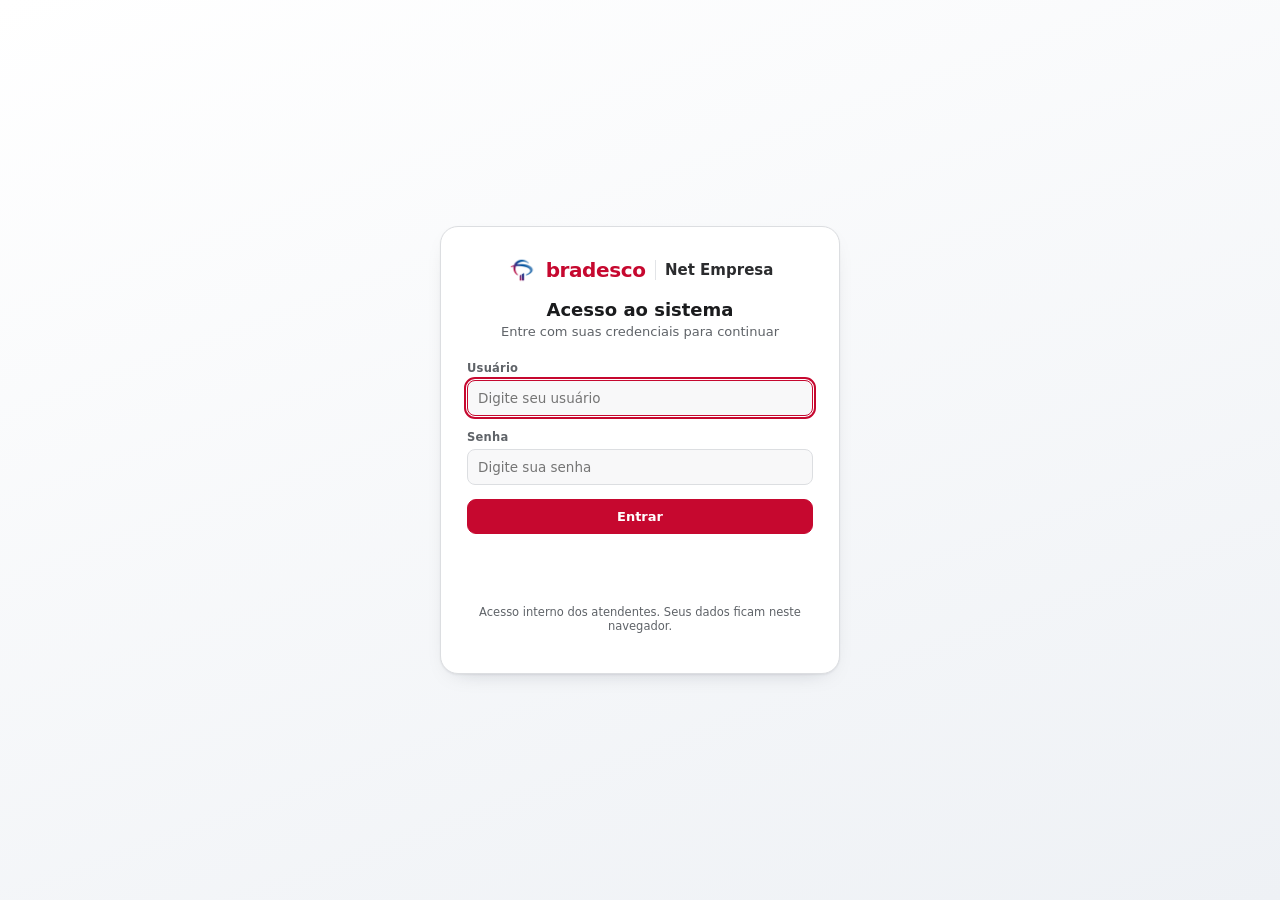
<file: index.html>
<!DOCTYPE html>
<html lang="pt-BR">
<head>
<meta charset="UTF-8">
<meta name="viewport" content="width=device-width, initial-scale=1, maximum-scale=1">
<title>Bradesco Net Empresa · Central de Mensagens</title>
<link rel="shortcut icon" href="https://banco.bradesco/assets/pessoajuridica/img/favicon.ico" type="image/x-icon">
<link rel="stylesheet" href="css/theme.css">
<style>
  /* ============ MOBILE FIRST ============ */
  :root{
    --bg:#e3edf7; --card:#ffffff; --card2:#f6f7f8; --linha:#dcdee1;
    --texto:#808387; --suave:#245189; --prim:#c6082f;
    --ok:#0a7d3b; --raio:14px; --b-red:#c6082f;
  }
  #painel{background: #fff;}
  @media (prefers-color-scheme: light){
    :root{ --bg:#e3edf7; --card:#d1d2d5; --card2:#ebecf1; --linha:#070707;
           --texto:#070707; --suave:#1a68b5; --prim:#e04a63;
           --ok:#3ddc84; --b-red:#ff5f78; }
  }
  *{ box-sizing:border-box; -webkit-tap-highlight-color:transparent; }
  body{ margin:0; background:var(--bg); color:var(--texto);
        font-family:-apple-system,"Segoe UI",Roboto,Ubuntu,sans-serif;
        display:flex; flex-direction:column; align-items:center; min-height:100vh; }
  .app{ width:100%; max-width:480px; padding:14px 14px 90px; }

  header{ display:flex; align-items:center; gap:12px; padding:8px 2px 14px; }
  .linha-marca{ margin:0; }
  header h1.pagina{ font-size:14px; margin:0; line-height:1.2; color:var(--suave); font-weight:600; }
  header small{ color:var(--suave); font-weight:400; display:block; font-size:12px; }

  .card{ background:var(--card); border:1px solid var(--linha);
         border-radius:var(--raio); padding:14px; margin-bottom:14px; }
  .card h2{ font-size:13px; text-transform:uppercase; letter-spacing:.06em;
            color:var(--suave); margin:0 0 10px; }

  /* Campos de nome */
  .campos{ display:grid; gap:10px; }
  .campo label{ display:block; font-size:12px; color:var(--suave);
                margin:0 2px 5px; font-weight:600; }
  .campo input{ width:100%; font-size:18px; padding:14px; border-radius:12px;
                border:1px solid var(--linha); background:var(--card2);
                color:var(--texto); outline:none; }
  .campo input:focus{ border-color:var(--prim); }

  /* Lista de títulos */
  .titulos{ display:grid; gap:8px; }
  .grupo{ font-size:11px; text-transform:uppercase; letter-spacing:.08em;
          color:var(--suave); font-weight:700; margin:12px 2px 4px; }
  .grupo:first-child{ margin-top:0; }
  .titulo{ display:flex; align-items:center; gap:10px; width:100%; text-align:left;
           font-size:15px; padding:13px 14px; border-radius:12px; cursor:pointer;
           border:1px solid var(--linha); background:var(--card2); color:var(--texto); }
  .titulo .num{ width:26px; height:26px; border-radius:8px; flex:none;
                background:var(--card); border:1px solid var(--linha);
                display:grid; place-items:center; font-size:12px; color:var(--suave); }
  .titulo.ativa{ border-color:var(--prim); background:color-mix(in srgb,var(--prim) 15%, var(--card2)); }
  .titulo.ativa .num{ background:var(--prim); color:#0b1220; border-color:var(--prim); font-weight:700; }

  /* Painel da mensagem */
  textarea{ width:100%; min-height:170px; resize:vertical; font-size:16px; line-height:1.5;
            padding:14px; border-radius:12px; border:1px solid var(--linha);
            background:var(--card2); color:var(--texto); outline:none; font-family:inherit; }
  textarea:focus{ border-color:var(--prim); }

  .acoes{ display:flex; gap:10px; margin-top:10px; }
  .btn{ flex:1; font-size:16px; font-weight:700; padding:15px; border-radius:12px;
        border:none; cursor:pointer; transition:transform .06s, opacity .2s; }
  .btn:active{ transform:scale(.97); }
  .btn-copiar{ background:var(--prim); color:#fff; }
  .btn-copiar.copiado{ background:var(--ok); color:#fff; }
  .btn-rest{ flex:0 0 auto; padding:15px 14px; background:transparent;
             border:1px solid var(--linha); color:var(--suave); font-weight:600; }

  .rodape{ text-align:center; color:var(--suave); font-size:12px; margin-top:4px; }

  /* ============ DESDE TABLET CIMA ============ */
  @media (min-width:640px){
    .app{ padding-top:28px; }
    .campos{ grid-template-columns:1fr 1fr; }
    textarea{ min-height:220px; }
    .cc-nav{ height:60px;}
  }
  /* ============ DESDE DESKTOP CIMA: painel FIXO, lista com scroll interno ============ */
  @media (min-width:1024px){
    html{ height:100%; overflow:hidden; }
    body{ height:100%; min-height:0; padding:0; overflow:hidden; }
    .app{ max-width:1000px; flex:1 1 auto; min-height:0; display:flex; flex-direction:column;
          overflow:hidden; padding-top:0; padding-bottom:12px; }
    header{ flex:none; }
    .app-content{ flex:1 1 auto; min-height:0;
                  display:grid; grid-template-columns:400px 1fr;
                  grid-template-rows:auto 1fr; gap:14px; align-items:stretch; }
    .app-content .card{ margin-bottom:0; margin-top:0; }
    #card-campos { grid-column:1; grid-row:1; flex:none; }
    #card-painel { grid-column:2; grid-row:1 / span 2; min-height:0;
                   display:flex; flex-direction:column; }
    #card-painel textarea{ flex:1 1 auto; min-height:0; resize:none; }
    #card-titulos{ grid-column:1; grid-row:2; min-height:0;
                  display:flex; flex-direction:column; }
    #card-titulos .titulos{ flex:1 1 auto; min-height:0; overflow-y:auto; padding-right:2px; }
    .rodape{ flex:none; margin-top:10px; }
  }
  /* ════════ IDENTIDADE BRADESCO NET EMPRESA ════════
     Troque o SVG .brinco por um <img> do logotipo oficial quando tiver
     o arquivo (mantendo a classe .brinco). */
  .marca{ display:inline-flex; align-items:center; gap:9px; }
  .brinco{ width:30px; height:30px; color:var(--b-red,#c6082f); flex:none; display:block; }
  .b-word{ font-size:20px; font-weight:800; letter-spacing:-.02em; color:var(--b-red,#c6082f); }
  .b-sep{ width:1.5px; height:20px; background:var(--border,var(--line,#dcdfe2)); }
  .b-net{ font-size:15px; font-weight:600; color:var(--text,var(--ink,#1a1b1d)); opacity:.9; white-space:nowrap; }
  .b-pag{ font-size:14px; font-weight:500; color:var(--muted,#5f6368); white-space:nowrap; margin-left:2px; }
  /* ════════ MENU ENTRE TELAS ════════
     Mesmo bloco em todas as telas; em cada uma, class="ativa" na própria. */
  .cc-nav{ position:sticky; top:0; z-index:60; width:100%; height:auto; flex:0 0 auto; display:flex; gap:10px;
          padding:9px 12px; overflow-x:auto; -webkit-overflow-scrolling:touch; scrollbar-width:none;
          background:var(--surface,var(--card,#fff));
          border-bottom:1px solid var(--border,var(--line,#e2e4e7)); }
  .cc-nav::-webkit-scrollbar{ display:none; }
  .cc-nav a{ flex:none; font-size:13px; font-weight:600; color:var(--muted,#5f6368);
             text-decoration:none; padding:8px 14px; border-radius:999px;
             border:1px solid transparent; white-space:nowrap; }
  .cc-nav a:hover{ color:var(--text,var(--ink,#1a1b1d)); }
  .cc-nav a.ativa{ background:#c6082f; border-color:#c6082f; color:#fff; }
</style>
</head>
<body>

<!-- ══════════ MENU ENTRE TELAS ══════════
     Nas outras telas, cole este <nav> inteiro logo após o <body> e mova a
     classe "ativa" para a opção da própria tela.
     (Se o arquivo se chamar "tarifas.html", ajuste o link abaixo.) -->
<nav class="cc-nav">
  <a href="index.html" class="ativa">Mensagens</a>
  <a href="tarifas.html">Tarifas</a>
  <a href="cadastro.html">Cadastro</a>
  <a href="cadastro_novo.html">Cadastro novo</a>
  <a href="#" class="sair" id="btnSair">Sair</a>
</nav>

<div class="app">

  <header>
    <div class="linha-marca"><span class="marca"><img class="brinco" src="img/net.png" alt="" srcset=""><span class="b-word">bradesco</span><span class="b-sep"></span><span class="b-net">Net&nbsp;Empresa</span></span></div>
    <h1 class="pagina">Central de Mensagens <small id="hora-atual"></small></h1>
    <button class="theme-btn" id="themeBtn" type="button">Tema</button>
  </header>

  <div class="app-content">

    <!-- Nomes -->
    <section class="card" id="card-campos">
      <h2>Dados do atendimento</h2>
      <div class="campos">
        <div class="campo">
          <label for="nome-cliente">Cliente → {NOME_CLIENTE}</label>
          <input id="nome-cliente" type="text" autocomplete="off"
                 placeholder="Ex.: Camila">
        </div>
        <div class="campo">
          <label for="nome-gerente">Gerente → {NOME_GERENTE}</label>
          <input id="nome-gerente" type="text" autocomplete="off"
                 placeholder="Ex.: André Raponi">
        </div>
        <div class="campo">
          <label for="empresa">Empresa → {EMPRESA}</label>
          <input id="empresa" type="text" autocomplete="off"
                 placeholder="Ex.: Construtora Silva Ltda">
        </div>
        <div class="campo">
          <label for="conta">Conta → {CONTA}</label>
          <input id="conta" type="text" autocomplete="off"
                 placeholder="Ex.: 1234-5">
        </div>
      </div>
    </section>

    <!-- Painel editável (ANTES da lista no mobile) -->
    <section class="card" id="card-painel">
      <h2>Painel <span style="font-weight:400;text-transform:none">(pode editar)</span></h2>
      <textarea id="painel" spellcheck="false" placeholder="Selecione uma mensagem abaixo…"></textarea>
      <div class="acoes">
        <button class="btn btn-rest" id="btn-restaurar" title="Volta a mensagem original">↺</button>
        <button class="btn btn-copiar" id="btn-copiar">📋 Copiar</button>
      </div>
    </section>

    <!-- Títulos das mensagens -->
    <section class="card" id="card-titulos">
      <h2>Mensagens</h2>
      <div id="lista-titulos" class="titulos"></div>
    </section>

  </div>

  <p class="rodape" id="rodape"></p>
</div>

<script src="js/common.js"></script>
<script>
BN.garanteLogin(); BN.initTema(); BN.logoutNoNav();
/* ════════════════════════════════════════════════════════════════════
   COMO INCLUIR NOVAS MENSAGENS
   ────────────────────────────────────────────────────────────────────
   1. No array MENSAGENS abaixo, copie um bloco
      { titulo: …, mensagem: … } e cole perto das mensagens do mesmo
      assunto (elas estão organizadas em grupos).

   2. O "titulo" é o que aparece no menu. O "mensagem" é o texto que
      sai no painel, com as chaves já trocadas.

   3. Opcional: use a propriedade "grupo: "Nome do grupo"" para criar
      uma separação com rótulo na lista. Não repita o grupo na primeira
      mensagem de cada bloco — um "grupo" por bloco já separa tudo.

   EXEMPLO:
   {
     grupo: "Crédito",
     titulo: "Proposta de empréstimo",
     mensagem: "{SAUDACAO}, {NOME_CLIENTE}. Consegue ficar com o computador? Quero verificar uma proposta para você."
   }

   CHAVES DISPONÍVEIS (preenchidas sozinhas, sem digitar nada):
     {SAUDACAO}      → "Bom dia" (5h–12h) · "Boa tarde" (12h–18h) · "Boa noite" (18h–5h)
     {DIA}           → "Segunda-feira", "Terça-feira", … conforme a data
     {NOME_CLIENTE}  → campo "Cliente"; se estiver vazio, vira "cliente"
     {NOME_GERENTE}  → campo "Gerente" (nome do gerente anterior nos grupos
                       de rotatividade); se estiver vazio, a chave fica
                       visível no texto para lembrar de preencher
     {EMPRESA}       → campo "Empresa"; vazio → chave visível no texto
     {CONTA}         → campo "Conta"; vazio → chave visível no texto
     {NOME}          → aceita como sinônimo de {NOME_CLIENTE} (mensagens antigas)

   QUERER MAIS CHAVES? Ex.: {CIDADE}:
     • na mensagem, escreva onde a chave deve vir: "…em {CIDADE}…"
     • no objeto CAMPOS_EXTRA abaixo, adicione: CIDADE: "São Paulo"
       e pronto — a função aplicarChaves() troca automaticamente.

   ORDEM DA LISTA: os grupos seguem a ordem dos blocos em MENSAGENS,
   então para mover/reordenar, mova os blocos inteiros.
   ════════════════════════════════════════════════════════════════════ */

const MENSAGENS = [
  /* ── ABERTURA / SEXTO SENTIDO ───────────────────────────────────── */
  {
    grupo: "Abertura",
    titulo: "Salvar contato",
    mensagem: "Peço que salve meu contato. Estou à disposição para suporte, investimentos, linhas de crédito, Pronampe e outras soluções financeiras para sua empresa. Conte comigo!"
  },
  {
    titulo: "Apresentação Gerente 01 (Homem)",
    mensagem: "Olá, {NOME_CLIENTE}! Tudo bem?\nSou {NOME_GERENTE}, seu novo gerente de relacionamento PJ do Bradesco.\nA partir de agora fico responsável pela conta {CONTA} da {EMPRESA}.\nEstou à disposição para suporte, investimentos, crédito, cartões, tarifas e benefícios.\nSe achar melhor, podemos tomar um café na agência e alinhar tudo com calma.\n\nConte comigo.\nAtenciosamente, {NOME_GERENTE}\nGerente de relacionamento PJ Bradesco."
  },
  {
    titulo: "Apresentação Gerente 01 (Mulher)",
    mensagem: "Olá, {NOME_CLIENTE}! Tudo bem?\nSou {NOME_GERENTE}, sua nova gerente de relacionamento PJ do Bradesco.\nA partir de agora fico responsável pela conta {CONTA} da {EMPRESA}.\nEstou à disposição para suporte, investimentos, crédito, cartões, tarifas e benefícios.\nSe achar melhor, podemos tomar um café na agência e alinhar tudo com calma.\n\nConte comigo.\nAtenciosamente, {NOME_GERENTE}\nGerente de relacionamento PJ Bradesco."
  },
  {
    titulo: "Apresentação Gerente 02 (Homem)",
    mensagem: "{SAUDACAO}, {NOME_CLIENTE}!\n\nMeu nome é {NOME_GERENTE}, tudo bem?\n\nEstou assumindo a carteira PJ da agência e, a partir de agora, serei seu novo gerente de relacionamento no Bradesco, certo?\n\nEstou entrando em contato para me colocar à disposição para o que precisar.\n\nSe houver alguma pendência da gestão anterior, ou necessidade de liberação de crédito, ajuste na cesta de serviços, enfim, conte comigo.\n\nE claro, fica o convite: assim que possível, passe aqui na agência para tomarmos um cafezinho com a gente."
  },
  {
    titulo: "Apresentação Gerente 02 (Mulher)",
    mensagem: "{SAUDACAO}, {NOME_CLIENTE}!\n\nMeu nome é {NOME_GERENTE}, tudo bem?\n\nEstou assumindo a carteira PJ da agência e, a partir de agora, serei sua nova gerente de relacionamento no Bradesco, certo?\n\nEstou entrando em contato para me colocar à disposição para o que precisar.\n\nSe houver alguma pendência da gestão anterior, ou necessidade de liberação de crédito, ajuste na cesta de serviços, enfim, conte comigo.\n\nE claro, fica o convite: assim que possível, passe aqui na agência para tomarmos um cafezinho com a gente."
  },
  {
    titulo: "Acesso no PC",
    mensagem: "{SAUDACAO}! Hoje é {DIA}, e já estou aqui na agência realizando os atendimentos. Estou entrando em contato porque temos a possibilidade de verificar alguns benefícios para a sua empresa, incluindo a redução ou isenção das tarifas do pacote empresarial que vocês pagam mensalmente.\n\nEssa redução pode gerar uma economia significativa ao longo de 2 a 3 anos, diminuindo os custos bancários da empresa.\n\nVocê está com acesso ao computador, tablet ou notebook neste momento? Assim, podemos verificar a possibilidade de realizar o procedimento por telefone, com o atendimento da agência, e conferir quais benefícios estão disponíveis para a sua conta."
  },
  {
    titulo: "Atendimentos na agência",
    mensagem: "{SAUDACAO}! Já estou fazendo alguns atendimentos na agência. Se você tiver disponibilidade durante o dia, consigo fazer a inclusão dos benefícios e deixar gratuita a tarifa mensal do pacote de serviços da conta, aquela cobrança mensal.\n\nAssim, em vez de ficar pagando essa tarifa, conseguimos direcionar esse valor para uma opção que possa gerar rentabilidade. Se tiver um momento que não atrapalhe sua rotina, me avisa pelo WhatsApp que alinhamos o atendimento."
  },
  {
    titulo: "Cesta de serviços gratuita",
    mensagem: "{SAUDACAO}! Hoje é {DIA}, e já estou aqui na agência.\n\nQueria verificar se vocês têm alguns minutinhos hoje, em algum momento que não atrapalhe a rotina, para a gente finalizar a inclusão dos benefícios na conta.\n\nVou deixar a cesta de serviços empresariais gratuita, o que gera uma economia nas tarifas da conta, e também deixar a empresa elegível às linhas de crédito, como Pronampe, capital de giro e cheque especial.\n\nQuando vocês tiverem um tempinho e estiverem com acesso ao computador, me avisem por aqui que a gente já finaliza."
  },

  /* ── ISENÇÃO DE TARIFA ──────────────────────────────────────────── */
  {
    grupo: "Isenção de tarifa",
    titulo: "Isenção de tarifa",
    mensagem: "Atualmente, você já possui a isenção da tarifa do pacote de serviços da empresa?\n\nConsigo verificar a possibilidade de deixar esse pacote isento, eliminando a cobrança mensal e gerando uma economia para a empresa ao longo do período."
  },
  {
    titulo: "Isenção + benefícios",
    mensagem: "Estou fazendo a revisão dos benefícios da conta e consigo verificar a isenção da tarifa mensal do pacote de serviços, além das demais vinculações disponíveis para a empresa.\n\nSe você estiver com acesso ao computador, tablet ou notebook, consigo alinhar o atendimento e fazer as validações necessárias."
  },
  {
    titulo: "Mensagem usando a economia",
    mensagem: "Hoje a tarifa do pacote está em *R$ 182* por mês. Se conseguirmos deixar essa cobrança isenta, a empresa deixa de pagar esse valor mensal.\n\nOs valores se acumulam: em 12 meses, economia de *R$ 2.184*; em 24 meses, *R$ 4.368*; em 36 meses, *R$ 6.552*; e em 48 meses, *R$ 8.736*."
  },
  {
    titulo: "Inclusão da isenção",
    mensagem: "{SAUDACAO}! Caso você tenha disponibilidade em algum momento durante o dia, eu consigo fazer a inclusão da isenção das tarifas e deixar aquele pacote de serviços gratuito na conta, gerando uma economia para você.\n\nSe tiver um horário disponível e estiver com acesso ao computador, tablet ou notebook, a gente consegue fazer a inclusão dos benefícios e deixar tudo vinculado à conta para você não precisar continuar pagando atualmente essas tarifas do pacote de serviços."
  },
  {
    titulo: "Explicação da isenção",
    mensagem: "Essa isenção da tarifa que é cobrada mensalmente pode gerar uma economia bem interessante para a empresa. Em 12, 24 ou 36 meses, esse valor que deixaria de ser pago pode acabar formando uma economia acumulada, funcionando como um recurso a mais no caixa da empresa.\n\nEm vez de continuar pagando essa tarifa todos os meses, você deixa esse dinheiro dentro da própria empresa e pode utilizar conforme a necessidade."
  },
  {
    titulo: "Isenção de tarifas (explicação)",
    mensagem: "Funciona assim: eu consigo verificar as opções de isenção de tarifas disponíveis para a sua conta PJ, tanto em relação à cesta de serviços quanto a outras tarifas, conforme as condições da conta.\n\nA ideia é analisar o seu perfil e verificar quais benefícios conseguimos liberar para reduzir ou até eliminar determinados custos. Se você estiver com acesso ao notebook ou tablet, podemos fazer essa análise e dar continuidade ao procedimento de forma remota, sem precisar vir à agência."
  },
  {
    titulo: "Inclusão da cesta de serviços",
    mensagem: "Sim, nesse caso eu consigo verificar a inclusão da cesta de serviços e, se estiver disponível para a conta, deixar o pacote sem cobrança, gerando uma economia ao longo de 12, 24 ou 36 meses.\n\nVocê teria acesso a um computador, tablet ou notebook? Assim, a gente consegue te ligar da agência e fazer o procedimento de forma online, sem precisar se deslocar."
  },

  /* ── INVESTIMENTOS E CRÉDITO ────────────────────────────────────── */
  {
    grupo: "Investimentos e crédito",
    titulo: "Investimentos",
    mensagem: "{SAUDACAO}! Tudo bem?\n\nQueria verificar com você se existe interesse em fazer alguma aplicação, como LCI, ou até mesmo organizar melhor os recursos da empresa para buscar maior rentabilidade.\n\nTambém consigo verificar a isenção das tarifas das contas e, caso exista alguma cobrança de anuidade de cartão de débito ou crédito, verificar se há possibilidade de isenção, aproveitando o bom relacionamento que a empresa já possui com o banco.\n\nVocê teria algum momento durante a semana em que possa ficar com acesso ao computador, tablet ou notebook? Assim consigo alinhar o atendimento e verificar as linhas de crédito e os demais benefícios disponíveis para a empresa."
  },
  {
    titulo: "Obter capital/movimentação",
    mensagem: "Para eu conseguir analisar melhor as possibilidades de crédito para a empresa, você consegue me informar qual foi a movimentação média da empresa nos últimos meses? Com essas informações, consigo verificar as condições disponíveis e a possibilidade de liberar algum limite para vocês."
  },
  {
    titulo: "Aumento de limite",
    mensagem: "{SAUDACAO}! Você está com acesso ao computador, tablet ou notebook? Se estiver, eu já consigo te ligar aqui da agência, verificar o aumento do limite de boletos e também fazer a revisão da tarifa para deixar o pacote gratuito, gerando uma economia para a empresa no longo prazo."
  },
  {
    titulo: "Aumento de cheque especial",
    mensagem: "Temos também a possibilidade de verificar o aumento do limite do cheque especial, caso já esteja ativo na conta, ou consultar a disponibilidade de contratação, com a possibilidade de até 10 dias sem juros, conforme as condições do produto.\n\nAlém disso, podemos consultar as opções de crédito para sua empresa, incluindo Pronampe e capital de giro.\n\nVocê teria disponibilidade e acesso ao computador, tablet ou notebook para conversarmos e verificarmos quais opções estão disponíveis para a sua empresa?"
  },
  {
    titulo: "Avaliar cenário da empresa",
    mensagem: "Dessa forma, consigo avaliar melhor o cenário da sua empresa, verificar as possibilidades de melhorias e também analisar a possibilidade de aumento dos seus limites, de acordo com as necessidades do negócio."
  },

  /* ── CHATNET ────────────────────────────────────────────────────── */
  {
    grupo: "ChatNet",
    titulo: "ChatNet Convite",
    mensagem: "{SAUDACAO}! Queria te convidar para fazer a ativação do ChatNet Empresa, que deixa o atendimento da sua empresa mais personalizado e prático pelo aplicativo.\n\nCom a ativação, você passa a ter um canal de atendimento diferenciado com o gerente, além de poder acompanhar pelo aplicativo assuntos como investimentos, LCI, linhas de crédito, consórcios, seguros e outros benefícios que estiverem disponíveis para a empresa. Você também consegue receber as comunicações de campanhas e oportunidades do banco e, quando precisar de atendimento na agência, pode entrar em contato pelo próprio aplicativo para verificar a melhor forma de atendimento.\n\nÉ uma forma de facilitar bastante o dia a dia da empresa, principalmente com a evolução dos atendimentos digitais.\n\nVocê teria alguns minutos disponíveis durante a semana, em um horário que não atrapalhe seus compromissos e sua rotina, para fazermos essa ativação e verificarmos os benefícios disponíveis para a sua empresa?"
  },
  {
    titulo: "ChatNet Verificar",
    mensagem: "{SAUDACAO}! Queria verificar com você a ativação do ChatNet Empresa, que deixa o atendimento da sua empresa mais personalizado e prático pelo aplicativo, com acesso ao gerente e acompanhamento de investimentos, LCI, linhas de crédito e outros benefícios disponíveis.\n\nVocê teria alguns minutos durante a semana, em um horário que não atrapalhe sua rotina, para fazermos essa ativação e já verificarmos os benefícios para a empresa?"
  },
  {
    titulo: "Habilitação do ChatNet Empresa",
    mensagem: "Para fazer a habilitação do ChatNet Empresa e deixar o acesso funcionando corretamente, você consegue ficar com o computador, tablet ou notebook disponível nesse momento?\n\nSe estiver com acesso, eu já alinho o atendimento com a minha assistente e fazemos as validações necessárias para deixar tudo habilitado."
  },
  {
    titulo: "Modelo do aparelho",
    mensagem: "Para eu verificar a versão compatível com o seu dispositivo e já deixar tudo certinho para fazer a inclusão dos benefícios, qual é a marca do aparelho que você utiliza atualmente? Você utiliza iPhone (iOS) ou Android?\n\nCom essa informação eu já verifico a versão atualizada e te passo o procedimento correto para dar andamento."
  },
  {
    titulo: "2 dispositivos p/ ativação",
    mensagem: "Para fazer essa ativação pelo celular, precisamos de um segundo aparelho somente durante o processo de habilitação. Pode ser o celular do esposo, esposa, filho, sobrinho, mãe, pai ou alguém de confiança.\n\nÉ só durante a ativação. Depois que finalizar, não será necessário continuar utilizando o outro aparelho."
  },
  {
    titulo: "Segundo aparelho (dúvida)",
    mensagem: "Não, o segundo aparelho será utilizado somente para fazer a validação. Depois disso, não será mais necessário utilizá-lo.\n\nApós a validação, você continua utilizando normalmente o aparelho que já está acostumado a usar."
  },

  /* ── ACESSO AO COMPUTADOR / ATENDIMENTO ONLINE ─────────────────── */
  {
    grupo: "Acesso ao computador",
    titulo: "Acesso ao computador",
    mensagem: "Você está com acesso ao computador, tablet ou notebook nesse momento? Se estiver, consigo alinhar o atendimento agora para fazer as configurações e deixar o acesso da empresa funcionando corretamente."
  },
  {
    titulo: "Acesso ao PC 02",
    mensagem: "Você está com acesso ao computador, tablet ou notebook nesse momento? Se estiver, consigo te ajudar a verificar essa questão da tarifa e também qualquer outra demanda que você esteja precisando, como boleto, prestação, contrato ou alguma informação da conta.\n\nComo sou o gerente da sua conta, consigo acompanhar a situação com você e verificar o que for necessário. Se estiver com o computador ou notebook em mãos, já podemos resolver isso agora."
  },
  {
    titulo: "Resolver Online",
    mensagem: "Eu consigo resolver isso de forma online, para você não precisar se deslocar, perder tempo ou atrapalhar sua agenda e seus compromissos.\n\nVocê teria acesso a um computador, tablet ou notebook? Se tiver, eu consigo te ligar da agência e já damos andamento por aqui."
  },
  {
    titulo: "Propor ligação",
    mensagem: "Se você estiver com acesso ao computador, tablet ou notebook, eu já consigo fazer o atendimento. Te ligo da agência e a gente já finaliza a inclusão desses benefícios na conta, tudo bem?"
  },
  {
    titulo: "Verificar demandas",
    mensagem: "Você está com acesso ao computador, tablet ou notebook neste momento? Assim, já consigo te ligar da agência para agilizar essas demandas, verificar a inclusão dos benefícios disponíveis, revisar as tarifas e a cesta de serviços, além de consultar as opções de linhas de crédito para a sua empresa."
  },
  {
    titulo: "Direcionar atendimento",
    mensagem: "Assim que você salvar o contato da agência, me dá um OK por aqui que eu já direciono o atendimento."
  },

  /* ── SITUAÇÃO DA EMPRESA ────────────────────────────────────────── */
  {
    grupo: "Situação da empresa",
    titulo: "Situação da empresa?",
    mensagem: "Atualmente, como está a situação da empresa e da conta? Vocês ainda utilizam essa conta no dia a dia ou ela não está mais sendo movimentada?\n\nAinda existe algum faturamento médio nesse CNPJ? A conta continua ativa e vocês têm acesso ao aplicativo, ou já solicitaram o encerramento?\n\nMe passe só essas informações para eu entender a situação atual e verificar aqui as condições e os benefícios que podem estar disponíveis para a empresa."
  },

  /* ── ROTATIVIDADE DE GERENTES ──────────────────────────────────── */
  /* Nas mensagens deste grupo, {NOME_GERENTE} é o nome do gerente anterior. */
  {
    grupo: "Rotatividade de gerentes",
    titulo: "Gerente antiga (Mulher)",
    mensagem: "Ela não saiu do Bradesco, não. Atualmente ela está atuando em outro setor. O Bradesco trabalha com uma troca de gerentes de forma rotativa, justamente para manter uma dinâmica de atendimento e relacionamento com os clientes.\n\nEu assumi a sua carteira PJ e fico à disposição para dar continuidade ao atendimento e cuidar das suas demandas da melhor forma possível."
  },
  {
    titulo: "Gerente antigo (Homem)",
    mensagem: "Ele não saiu do Bradesco, não. Atualmente ele está atuando em outro setor. O Bradesco trabalha com uma troca de gerentes de forma rotativa, justamente para manter uma dinâmica de atendimento e relacionamento com os clientes.\n\nEu assumi a sua carteira PJ e fico à disposição para dar continuidade ao atendimento e cuidar das suas demandas da melhor forma possível."
  },
  {
    titulo: "Rotatividade de gerentes (Mulher)",
    mensagem: "Como o Bradesco faz a rotatividade das carteiras, a {NOME_GERENTE} provavelmente está atendendo outra carteira de clientes. Ela pode até estar na agência, mas atualmente está responsável por outros clientes.\n\nPeço que salve meu contato, porque a partir de agora eu sou o seu novo gerente de relacionamento. Sempre que precisar, estou à disposição para suporte, investimentos, linhas de crédito e demais assuntos da sua conta.\n\nE quando estiver pela região, fica o convite para passar na agência e tomar um café. Será um prazer te atender!"
  },
  {
    titulo: "Rotatividade de gerentes (Homem)",
    mensagem: "Como o Bradesco faz a rotatividade das carteiras, o {NOME_GERENTE} provavelmente está atendendo outra carteira de clientes. Ele pode até estar na agência, mas atualmente está responsável por outros clientes.\n\nPeço que salve meu contato, porque a partir de agora eu sou o seu novo gerente de relacionamento. Sempre que precisar, estou à disposição para suporte, investimentos, linhas de crédito e demais assuntos da sua conta.\n\nE quando estiver pela região, fica o convite para passar na agência e tomar um café. Será um prazer te atender!"
  },
  {
    titulo: "Explicação da rotatividade (Mulher)",
    mensagem: "A rotatividade nas carteiras de gerência acontece quando o banco redistribui os clientes entre os gerentes de relacionamento. Isso não significa necessariamente que o gerente saiu da agência.\n\nPor exemplo, a {NOME_GERENTE} pode continuar trabalhando na mesma agência, mas passar a atender outra carteira de clientes, enquanto a sua conta passa a ficar sob a responsabilidade de outro gerente.\n\nEssas mudanças podem ocorrer por reorganização interna, redistribuição de clientes ou ajustes na estrutura de atendimento. A frequência e os critérios dependem das decisões internas do Bradesco."
  },
  {
    titulo: "Explicação da rotatividade (Homem)",
    mensagem: "A rotatividade nas carteiras de gerência acontece quando o banco redistribui os clientes entre os gerentes de relacionamento. Isso não significa necessariamente que o gerente saiu da agência.\n\nPor exemplo, o {NOME_GERENTE} pode continuar trabalhando na mesma agência, mas passar a atender outra carteira de clientes, enquanto a sua conta passa a ficar sob a responsabilidade de outro gerente.\n\nEssas mudanças podem ocorrer por reorganização interna, redistribuição de clientes ou ajustes na estrutura de atendimento. A frequência e os critérios dependem das decisões internas do Bradesco."
  },

  /* ── AGÊNCIA / LOGÍSTICA ───────────────────────────────────────── */
  {
    grupo: "Agência e agenda",
    titulo: "Estou em uma visita",
    mensagem: "No momento estou em uma visita, mas você pode ser atendido normalmente por um dos meus assistentes que está na agência. Pode passar por lá que eles dão continuidade ao atendimento, tá bom?"
  },
  {
    titulo: "Receber cliente na agência",
    mensagem: "Pode sim! Será um prazer te atender. Quando passar na agência, é só me procurar. Se puder, me avise antes para eu confirmar se estarei disponível, pois posso estar em horário de almoço ou em alguma visita externa."
  }
];

// Chaves extras manuais (opcionais). Deixe vazio se não for usar.
const CAMPOS_EXTRA = {
  // CIDADE: "São Paulo"
};

/* ── Auto-chaves ── */
const NOMES_DIA = ["Domingo","Segunda-feira","Terça-feira","Quarta-feira",
                   "Quinta-feira","Sexta-feira","Sábado"];

function getSaudacao(){
  const h = new Date().getHours();
  if (h >= 5  && h < 12) return "Bom dia";
  if (h >= 12 && h < 18) return "Boa tarde";
  return "Boa noite";
}
function getDia(){ return NOMES_DIA[new Date().getDay()]; }
function getNomeCliente(){
  const n = document.getElementById("nome-cliente").value.trim();
  return n || "cliente";                                  // vazio → "cliente"
}
function getNomeGerente(){
  const n = document.getElementById("nome-gerente").value.trim();
  // vazio → devolve a própria chave, para ficar visível no texto e lembrar de preencher
  return n || "{NOME_GERENTE}";
}
// Mesma regra para empresa e conta: vazio → chave fica visível no texto
const getEmpresa = () => document.getElementById("empresa").value.trim() || "{EMPRESA}";
const getConta   = () => document.getElementById("conta").value.trim()   || "{CONTA}";

function aplicarChaves(texto){
  const mapa = {
    SAUDACAO: getSaudacao(),
    DIA: getDia(),
    NOME_CLIENTE: getNomeCliente(),
    NOME_GERENTE: getNomeGerente(),
    EMPRESA: getEmpresa(),
    CONTA: getConta(),
    NOME: getNomeCliente(),   // compatibilidade com mensagens antigas
    ...CAMPOS_EXTRA
  };
  return texto.replace(/\{(\w+)\}/g, (bruta, chave) => chave in mapa ? mapa[chave] : bruta);
}

/* ── Estado da UI ── */
let indiceAtivo = -1;

const lista   = document.getElementById("lista-titulos");
const painel  = document.getElementById("painel");
const btnCop  = document.getElementById("btn-copiar");
const btnRest = document.getElementById("btn-restaurar");

// Monta o menu de títulos com rótulos de grupo
let grupoAtual = null;
MENSAGENS.forEach((m, i) => {
  if (m.grupo && m.grupo !== grupoAtual){
    const g = document.createElement("div");
    g.className = "grupo";
    g.textContent = m.grupo;
    lista.appendChild(g);
    grupoAtual = m.grupo;
  }
  const b = document.createElement("button");
  b.className = "titulo";
  b.innerHTML = `<span class="num">${i+1}</span><span>${m.titulo}</span>`;
  b.addEventListener("click", () => selecionar(i));
  lista.appendChild(b);
});

function selecionar(i){
  indiceAtivo = i;
  [...lista.querySelectorAll(".titulo")].forEach((el, j) => el.classList.toggle("ativa", j === i));
  painel.value = aplicarChaves(MENSAGENS[i].mensagem);
  atualizarRodape();
}

// Mudou qualquer nome → atualiza a mensagem na hora
["nome-cliente","nome-gerente","empresa","conta"].forEach(id => {
  document.getElementById(id).addEventListener("input", () => {
    if (indiceAtivo >= 0) painel.value = aplicarChaves(MENSAGENS[indiceAtivo].mensagem);
    else painel.value = aplicarChaves(painel.value);
    atualizarRodape();
  });
});

// Teclas 1–9 escolhem a mensagem sem tirar a mão do teclado
document.addEventListener("keydown", e => {
  const tag = document.activeElement.tagName;
  if (/^[1-9]$/.test(e.key) && tag !== "TEXTAREA" && tag !== "INPUT") {
    const i = +e.key - 1;
    if (i < MENSAGENS.length) selecionar(i);
  }
});

// Restaurar original (caso o atendente tenha editado o painel)
btnRest.addEventListener("click", () => {
  if (indiceAtivo >= 0) painel.value = aplicarChaves(MENSAGENS[indiceAtivo].mensagem);
});

// Copiar com fallback para navegadores antigos / HTTP
async function copiar(){
  const texto = painel.value.trim();
  if (!texto) return;
  try { await navigator.clipboard.writeText(texto); }
  catch {
    painel.focus(); painel.select();
    document.execCommand("copy");
  }
  const old = btnCop.innerHTML;
  btnCop.innerHTML = "✓ Copiado!";
  btnCop.classList.add("copiado");
  setTimeout(() => { btnCop.innerHTML = old; btnCop.classList.remove("copiado"); }, 1500);
}
btnCop.addEventListener("click", copiar);

// Relógio + rodapé
function atualizarHoras(){
  document.getElementById("hora-atual").textContent =
    new Date().toLocaleDateString("pt-BR",{weekday:"long", day:"2-digit", month:"long"}) +
    " · " + new Date().toLocaleTimeString("pt-BR",{hour:"2-digit", minute:"2-digit"});
}
function atualizarRodape(){
  const emp = document.getElementById("empresa").value.trim();
  const cta = document.getElementById("conta").value.trim();
  let extra = "";
  if (emp) extra += ` · Empresa: ${emp}`;
  if (cta) extra += ` · Conta: ${cta}`;
  document.getElementById("rodape").textContent =
    `Saudação: ${getSaudacao()} · Dia: ${getDia()} · Cliente: ${getNomeCliente()}${extra}`;
}
setInterval(atualizarHoras, 1000 * 30);
atualizarHoras();
atualizarRodape();
selecionar(0); // abre já com a primeira mensagem
</script>
</body>
</html>
</file>
<file: css/theme.css>
/* ============================================================
   BRADESCO NET EMPRESA · TEMA COMPARTILHADO
   Identidade visual unificada para todas as telas do sistema.
   ============================================================ */

:root{
  --bg:#eef1f5; --surface:#ffffff; --surface-2:#f6f7f8;
  --text:#1a1b1d; --muted:#5f6368; --border:#dcdee1; --line:#e2e4e7;
  --accent:#c6082f; --accent-2:#9b0623; --accent-soft:#fbeaee;
  --ok:#0a7d3b; --danger:#b23b3b; --field:#f8f8f9;
  --shadow:0 1px 2px rgba(16,24,40,.06), 0 8px 24px -16px rgba(16,24,40,.35);
  --raio:14px;
  color-scheme:light dark;
}
@media (prefers-color-scheme: dark){
  :root:not([data-theme="light"]){
    --bg:#0f1012; --surface:#17181b; --surface-2:#121316; --text:#e9eaec;
    --muted:#9aa0a6; --border:#2a2c30; --line:#23252a; --field:#141518;
    --accent:#e04a63; --accent-2:#f06b81; --accent-soft:#332027;
    --ok:#4dd08a; --danger:#e07a7a;
    color-scheme:dark;
  }
}
:root[data-theme="dark"]{
  --bg:#0f1012; --surface:#17181b; --surface-2:#121316; --text:#e9eaec;
  --muted:#9aa0a6; --border:#2a2c30; --line:#23252a; --field:#141518;
  --accent:#e04a63; --accent-2:#f06b81; --accent-soft:#332027;
  --ok:#4dd08a; --danger:#e07a7a;
  color-scheme:dark;
}

*{ box-sizing:border-box; }
html,body{ height:100%; }
body{
  margin:0; background:var(--bg); color:var(--text);
  font-family:"Inter",system-ui,-apple-system,"Segoe UI",Roboto,Helvetica,Arial,sans-serif;
  -webkit-font-smoothing:antialiased;
}
a{ color:var(--accent); text-decoration:none; }
button,input,select,textarea{ font:inherit; }

/* ---------- Marca compartilhada ---------- */
.marca{ display:inline-flex; align-items:center; gap:9px; }
.brinco{ width:30px; height:30px; color:var(--accent); flex:none; display:block; }
.b-word{ font-size:20px; font-weight:800; letter-spacing:-.02em; color:var(--accent); }
.b-sep{ width:1.5px; height:20px; background:var(--line); }
.b-net{ font-size:15px; font-weight:600; color:var(--text); opacity:.92; white-space:nowrap; }
.b-pag{ font-size:14px; font-weight:500; color:var(--muted); white-space:nowrap; margin-left:2px; }

/* ---------- Barra de navegação entre telas ---------- */
.cc-nav{
  position:sticky; top:0; z-index:60; width:100%; display:flex; gap:6px; flex:0 0 auto;
  padding:9px 12px; overflow-x:auto; -webkit-overflow-scrolling:touch; scrollbar-width:none;
  background:var(--surface); border-bottom:1px solid var(--line);
}
.cc-nav::-webkit-scrollbar{ display:none; }
.cc-nav a{
  flex:none; font-size:13px; font-weight:600; color:var(--muted);
  text-decoration:none; padding:8px 14px; border-radius:999px;
  border:1px solid transparent; white-space:nowrap;
}
.cc-nav a:hover{ color:var(--text); }
.cc-nav a.ativa{ background:var(--accent); border-color:var(--accent); color:#fff; }
.cc-nav a.sair{ margin-left:auto; background:transparent; color:var(--muted); border-color:var(--border); }
.cc-nav a.sair:hover{ color:var(--danger); border-color:var(--danger); }

/* ---------- Layout ---------- */
.wrap{ max-width:1240px; margin:0 auto; padding-block:22px; padding-left:16px; padding-right:16px; }

header.top{ display:flex; flex-wrap:wrap; align-items:center; gap:8px 14px; margin-bottom:14px; }
header.top h1{ font-size:20px; font-weight:700; margin:0; letter-spacing:-.01em; }
.theme-btn{ margin-left:auto; border:1px solid var(--border); background:var(--surface); color:var(--text);
  font-size:12.5px; padding:7px 12px; border-radius:8px; cursor:pointer; }
.theme-btn:hover{ border-color:var(--accent); }
.sub{ margin:0 0 18px; color:var(--muted); font-size:13px; line-height:1.5; }

/* ---------- Painéis ---------- */
.panel{ background:var(--surface); border:1px solid var(--border); border-radius:var(--raio);
  padding:18px; box-shadow:var(--shadow); }
.panel h2{ font-size:12px; text-transform:uppercase; letter-spacing:.09em; color:var(--muted);
  margin:0 0 14px; font-weight:600; }
fieldset{ border:0; margin:0 0 14px; padding:0; }
legend{ font-size:12px; font-weight:700; color:var(--accent); padding:0; margin:14px 0 10px;
  text-transform:uppercase; letter-spacing:.05em; }
fieldset:first-of-type legend{ margin-top:0; }

/* ---------- Formulários ---------- */
.row{ display:grid; gap:10px 12px; }
.row.c2{ grid-template-columns:1fr 1fr; }
.row.c3{ grid-template-columns:1fr 1fr 1fr; }
@media (max-width:520px){ .row.c2,.row.c3{ grid-template-columns:1fr; } }
.f{ display:flex; flex-direction:column; gap:5px; min-width:0; }
.f.span2{ grid-column:1 / -1; }
label{ font-size:11.5px; font-weight:600; color:var(--muted); letter-spacing:.02em; }
input,select,textarea{
  font:inherit; font-size:13.5px; color:var(--text); background:var(--field);
  border:1px solid var(--border); border-radius:8px; padding:9px 10px; width:100%; min-width:0;
}
textarea{ resize:vertical; min-height:120px; font-family:ui-monospace,"SFMono-Regular",Menlo,Consolas,monospace; }
input:focus,select:focus,textarea:focus{ outline:2px solid var(--accent); outline-offset:1px; border-color:var(--accent); }

/* ---------- Botões ---------- */
.btns{ display:flex; flex-wrap:wrap; gap:9px; margin-top:14px; }
.btn{ font:inherit; font-size:13px; font-weight:600; padding:9px 14px; border-radius:9px; cursor:pointer;
  border:1px solid var(--border); background:var(--surface); color:var(--text); }
.btn:hover{ border-color:var(--accent); }
.btn.primary{ background:var(--accent); border-color:var(--accent); color:#fff; }
.btn.primary:hover{ filter:brightness(1.05); }
.btn.ghost{ background:transparent; }
.btn:disabled{ opacity:.5; cursor:not-allowed; }

/* ---------- Área de colagem de dados (parser) ---------- */
.paste-box{ border:2px dashed var(--border); border-radius:10px; padding:12px; background:var(--surface-2); margin-bottom:14px; }
.paste-box .ph-row{ display:flex; align-items:center; gap:9px; margin-bottom:9px; }
.paste-box .ph-row span{ font-size:12.5px; font-weight:600; color:var(--muted); }
.paste-box textarea{ min-height:150px; }
.paste-box .hint{ font-size:11.5px; color:var(--muted); margin-top:9px; line-height:1.55; }

.hint{ font-size:11.5px; color:var(--muted); margin-top:10px; line-height:1.55; }
.badge{ font-size:11px; font-weight:700; letter-spacing:.04em; text-transform:uppercase; color:var(--accent);
  background:var(--accent-soft); border:1px solid var(--accent); padding:5px 10px; border-radius:999px; white-space:nowrap; }

/* ---------- Login ---------- */
.login-root{ min-height:100vh; display:grid; place-items:center; padding:20px;
  background:linear-gradient(160deg,var(--surface) 0%,var(--bg) 100%); }
.login-card{ width:100%; max-width:400px; background:var(--surface); border:1px solid var(--border);
  border-radius:18px; padding:28px 26px; box-shadow:var(--shadow); }
.login-head{ text-align:center; margin-bottom:22px; }
.login-head .marca{ justify-content:center; margin-bottom:14px; }
.login-head h1{ font-size:18px; margin:0 0 4px; }
.login-head p{ margin:0; color:var(--muted); font-size:13px; }
.login-form{ display:flex; flex-direction:column; gap:14px; }
.login-form .f{ margin:0; }
.login-error{ color:var(--danger); font-size:12.5px; min-height:16px; text-align:center; font-weight:600; }
.login-foot{ text-align:center; color:var(--muted); font-size:11.5px; margin-top:16px; }
.login-err-pwd{ color:var(--danger); font-weight:700; font-size:15px; }

@media (max-width:920px){ .grid{ grid-template-columns:1fr !important; } }
</file>
